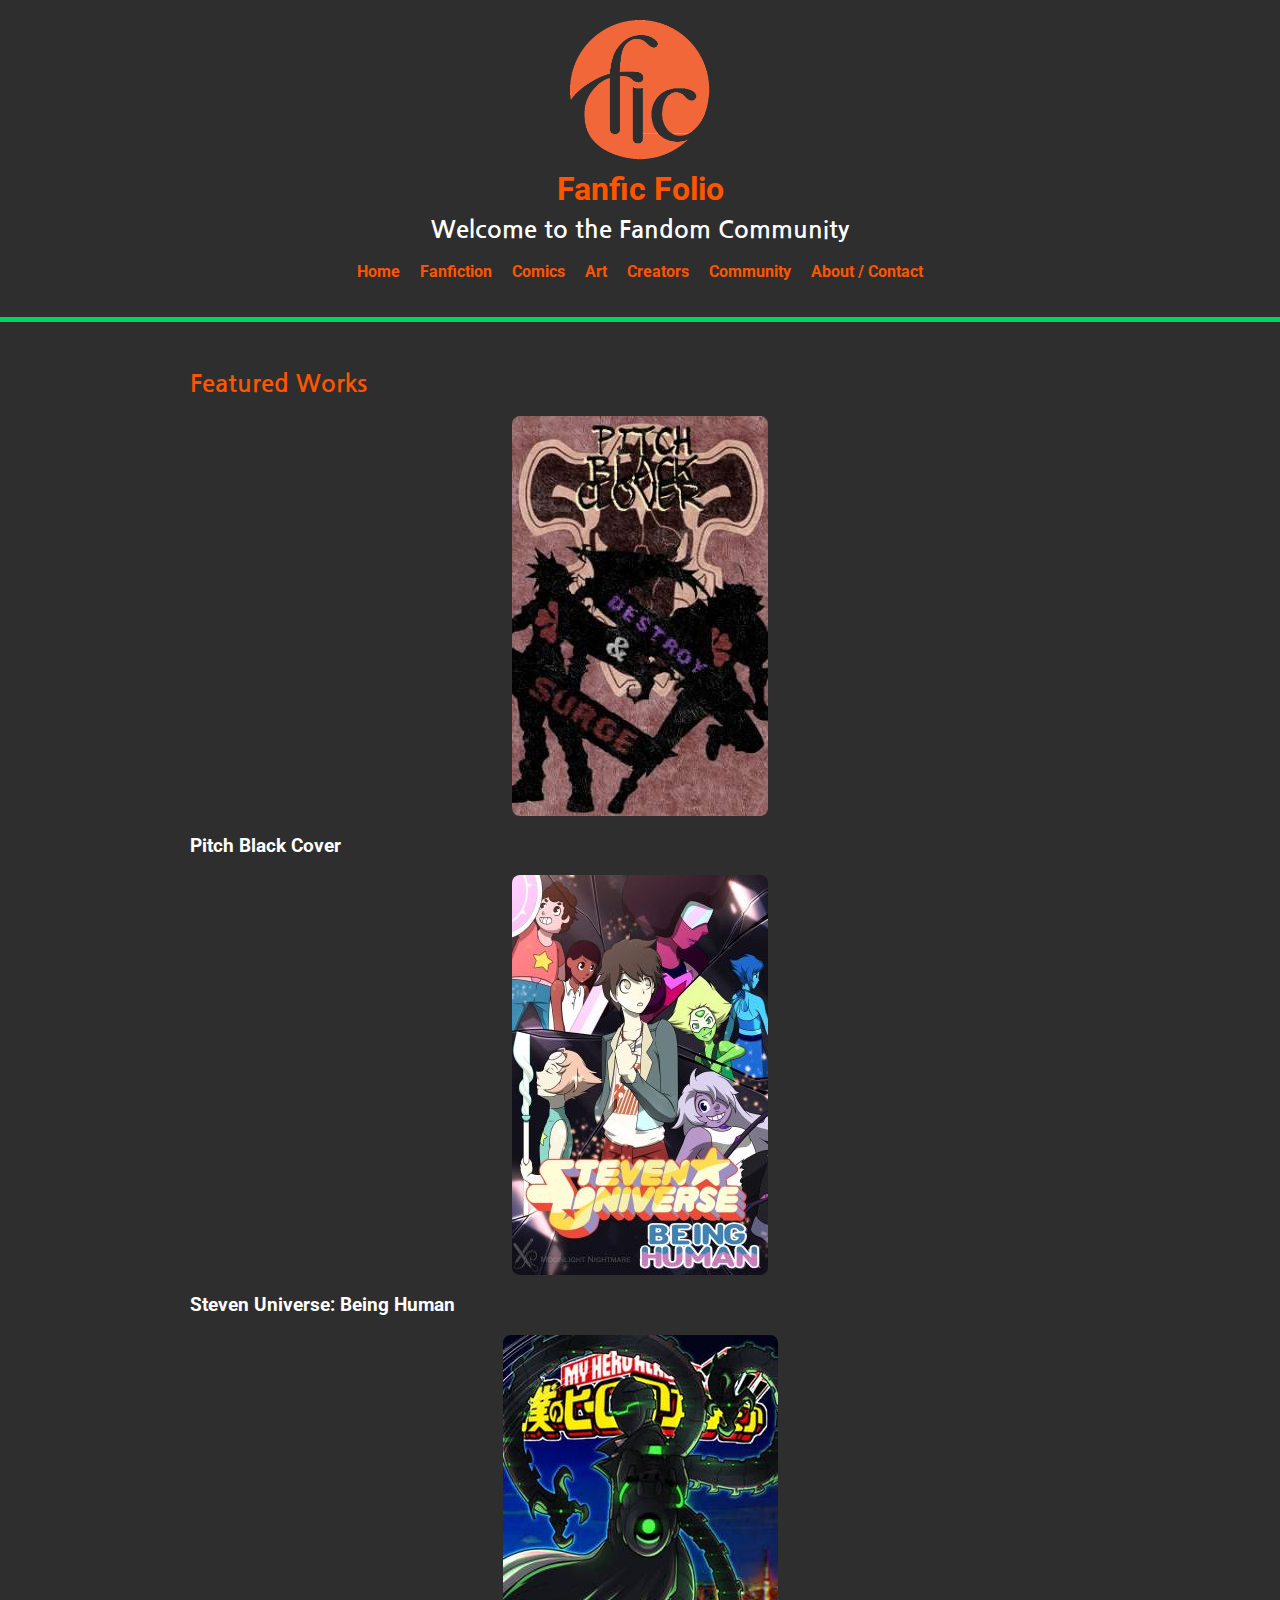
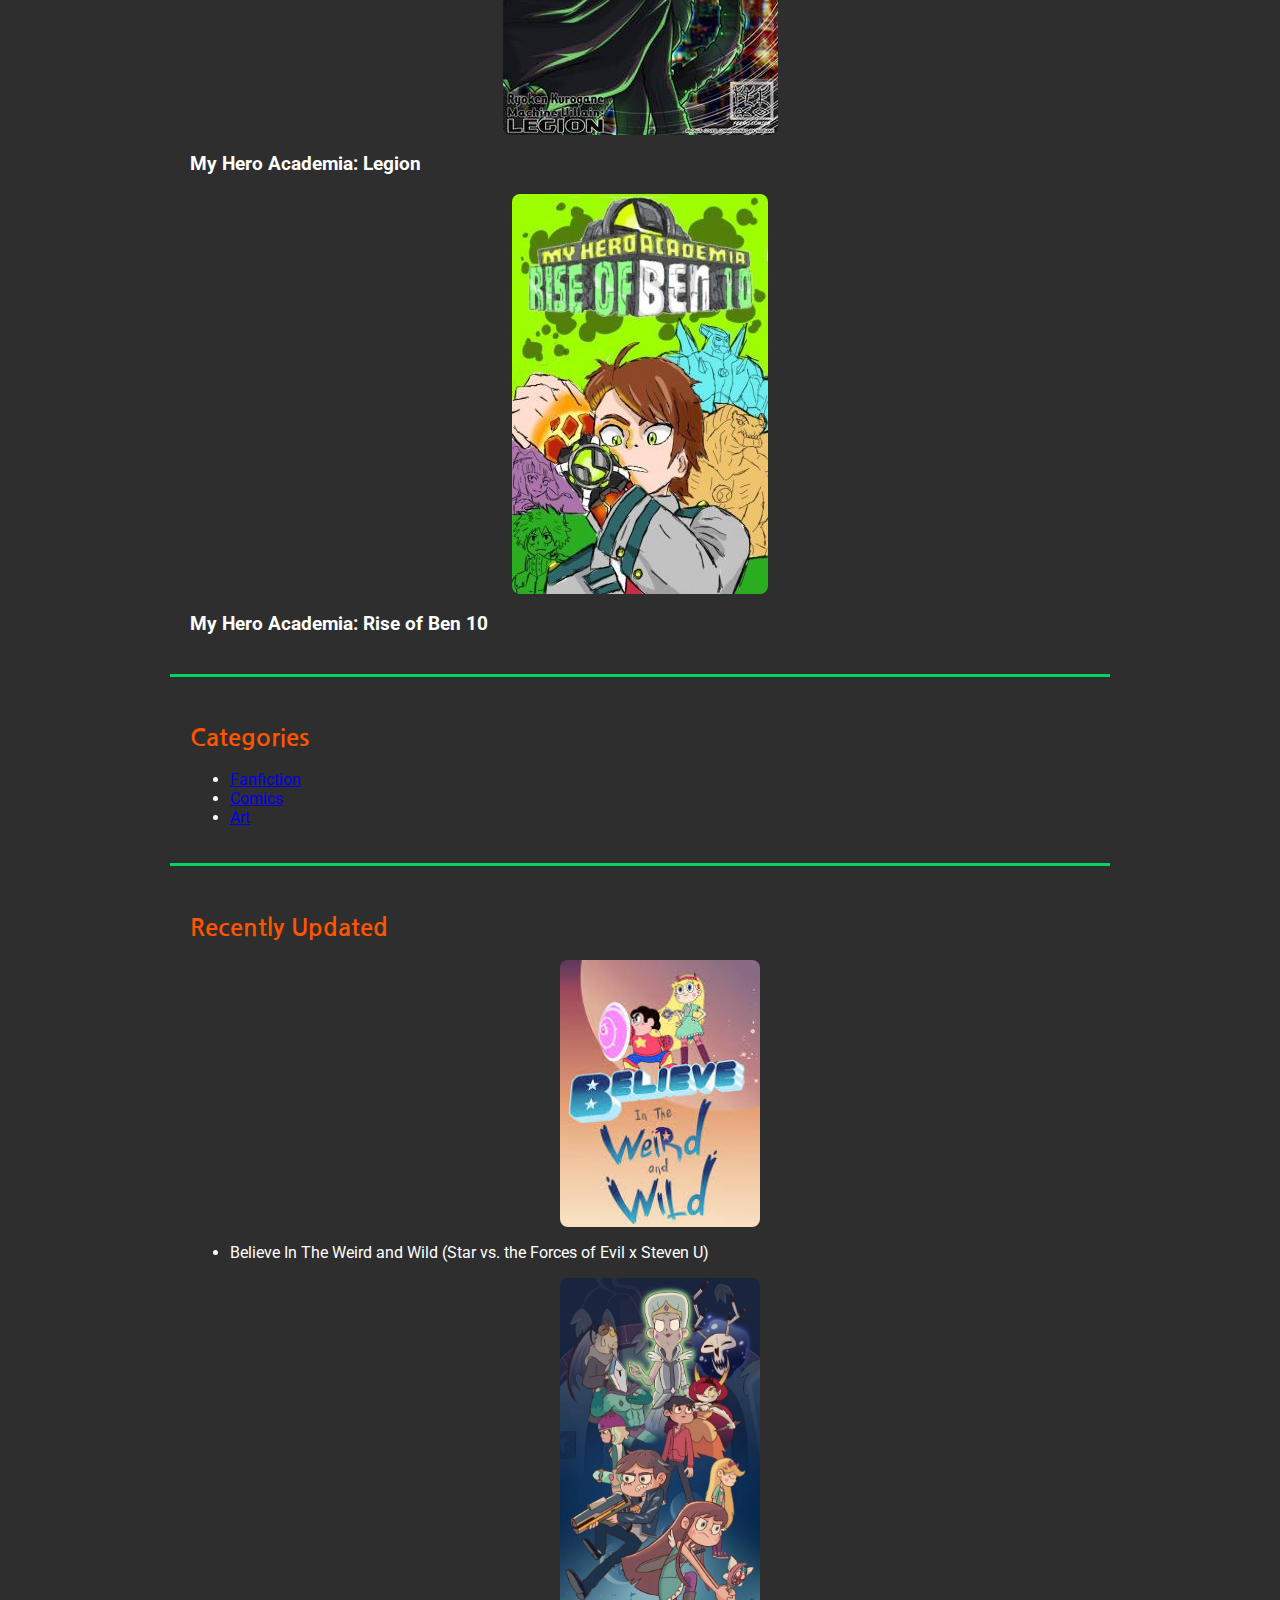
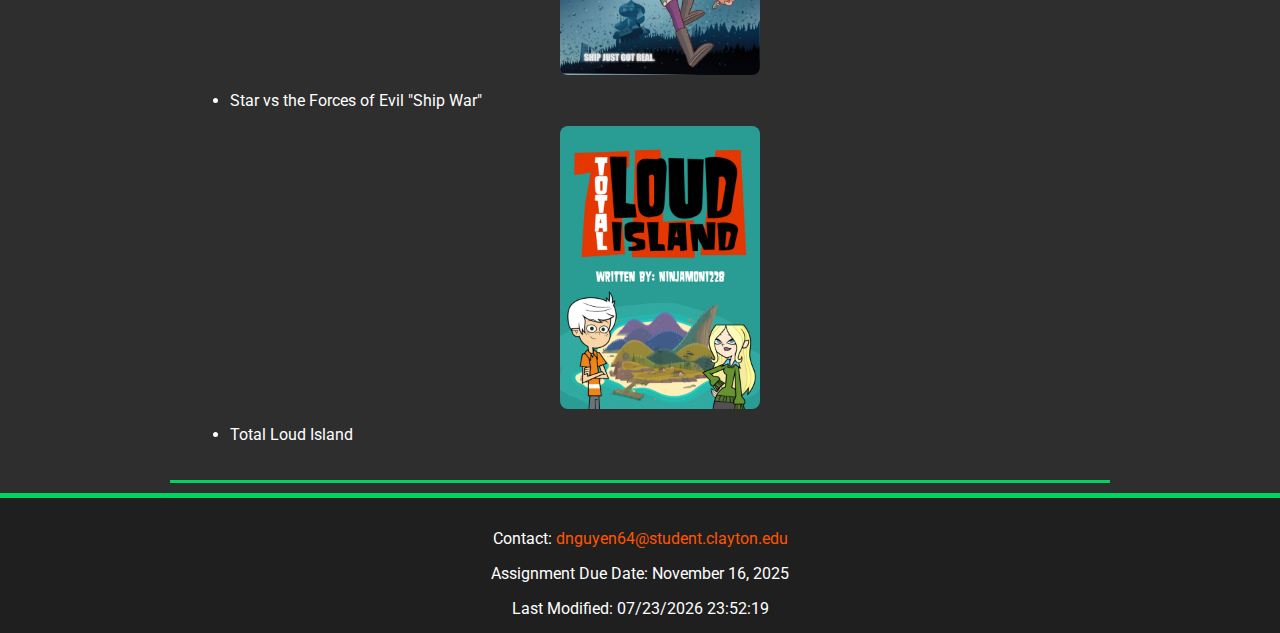
<file: index.html>
<!DOCTYPE html>
<html lang="en">
<head>
    <meta charset="UTF-8">
    <meta name="viewport" content="width=device-width, initial-scale=1.0">

    <meta name="author" content="Damin Nguyen">
    <meta name="description" content="Fanfic Folio – a creative fandom platform featuring fanfiction, comics, art, and community content. Keywords: fanfiction, comics, digital art, fandom, FIC, creative media.">

    <title>Fanfic Folio - Home</title>

    <!-- Google Fonts -->
    <link rel="stylesheet" href="https://fonts.googleapis.com/css2?family=Roboto:wght@400;700&family=Nanum+Gothic:wght@400;700&display=swap">

    <!-- External CSS -->
    <link rel="stylesheet" href="styles.css">

    <!-- External JavaScript -->
    <script src="script.js"></script>
</head>

<body onload="displayLastModified()">
    <header>
        <div class="logo">
            <img src="images/fic_logo.png" alt="Fanfic Folio Logo" width="100">
        </div>
        <!-- Created by Damin Nguyen -->
        <h1>Fanfic Folio</h1>
        <h2>Welcome to the Fandom Community</h2>
        <nav>
            <ul>
                <li><a href="index.html">Home</a></li>
                <li><a href="fanfiction.html">Fanfiction</a></li>
                <li><a href="comics.html">Comics</a></li>
                <li><a href="art.html">Art</a></li>
                <li><a href="#">Creators</a></li>
                <li><a href="#">Community</a></li>
                <li><a href="contact.html">About / Contact</a></li>
            </ul>
        </nav>
    </header>

    <main>
        <!-- Featured slideshow placeholder -->
        <section>
            <h2>Featured Works</h2>
    <div class="works-container">
  <div class="work-card">
    <img src="images/214616162-256-k85624.jpg" alt="Pitch Black Cover">
    <h3>Pitch Black Cover</h3>
  </div>
  <div class="work-card">
    <img src="images/301660693-256-k755962.jpg" alt="Steven Universe Being Human">
    <h3>Steven Universe: Being Human</h3>
  </div>
  <div class="work-card">
    <img src="images/146195128005551e6cec341b8ac3cc8f.jpg" alt="Machine Villain Legion">
    <h3>My Hero Academia: Legion</h3>
  </div>
  <div class="work-card">
    <img src="images/215297141-256-k770088.jpg" alt="My Hero Academia Rise of Ben 10">
    <h3>My Hero Academia: Rise of Ben 10</h3>
  </div>
</div>
        </section>

        <!-- Categories -->
        <section>
            <h2>Categories</h2>
            <ul>
                <li><a href="#">Fanfiction</a></li>
                <li><a href="#">Comics</a></li>
                <li><a href="#">Art</a></li>
            </ul>
        </section>

        <!-- Recently Updated -->
        <section>
            <h2>Recently Updated</h2>
            <ul>
                <li>
                    <img src="images/images.jpg" alt="Believe in the Weird and Wild Cover" width="200" height="300">
                    <p>Believe In The Weird and Wild (Star vs. the Forces of Evil x Steven U)</p>
                </li>
                <li>
                    <img src="images/Ebe7f59ab77e60c32fe1cee30f1b835e.webp" alt="Star vs. The Forces of Evil Cover" width="200" height="300">
                    <p>Star vs the Forces of Evil "Ship War"</p>
                </li>
                <li>
                    <img src="images/de0cf3q_92886962_b910_4187_8d7b_db2e243f4b97_3.webp" alt="Total Loud Island Cover" width="200" height="300">
                    <p>Total Loud Island</p>
                </li>
            </ul>
        </section>
    </main>

    <footer>
        <p>Contact: <a href="mailto:dnguyen64@student.clayton.edu">dnguyen64@student.clayton.edu</a></p>
        <p>Assignment Due Date: November 16, 2025</p>
        <div id="lastModified"></div>
    </footer>
</body>
</html>
</file>
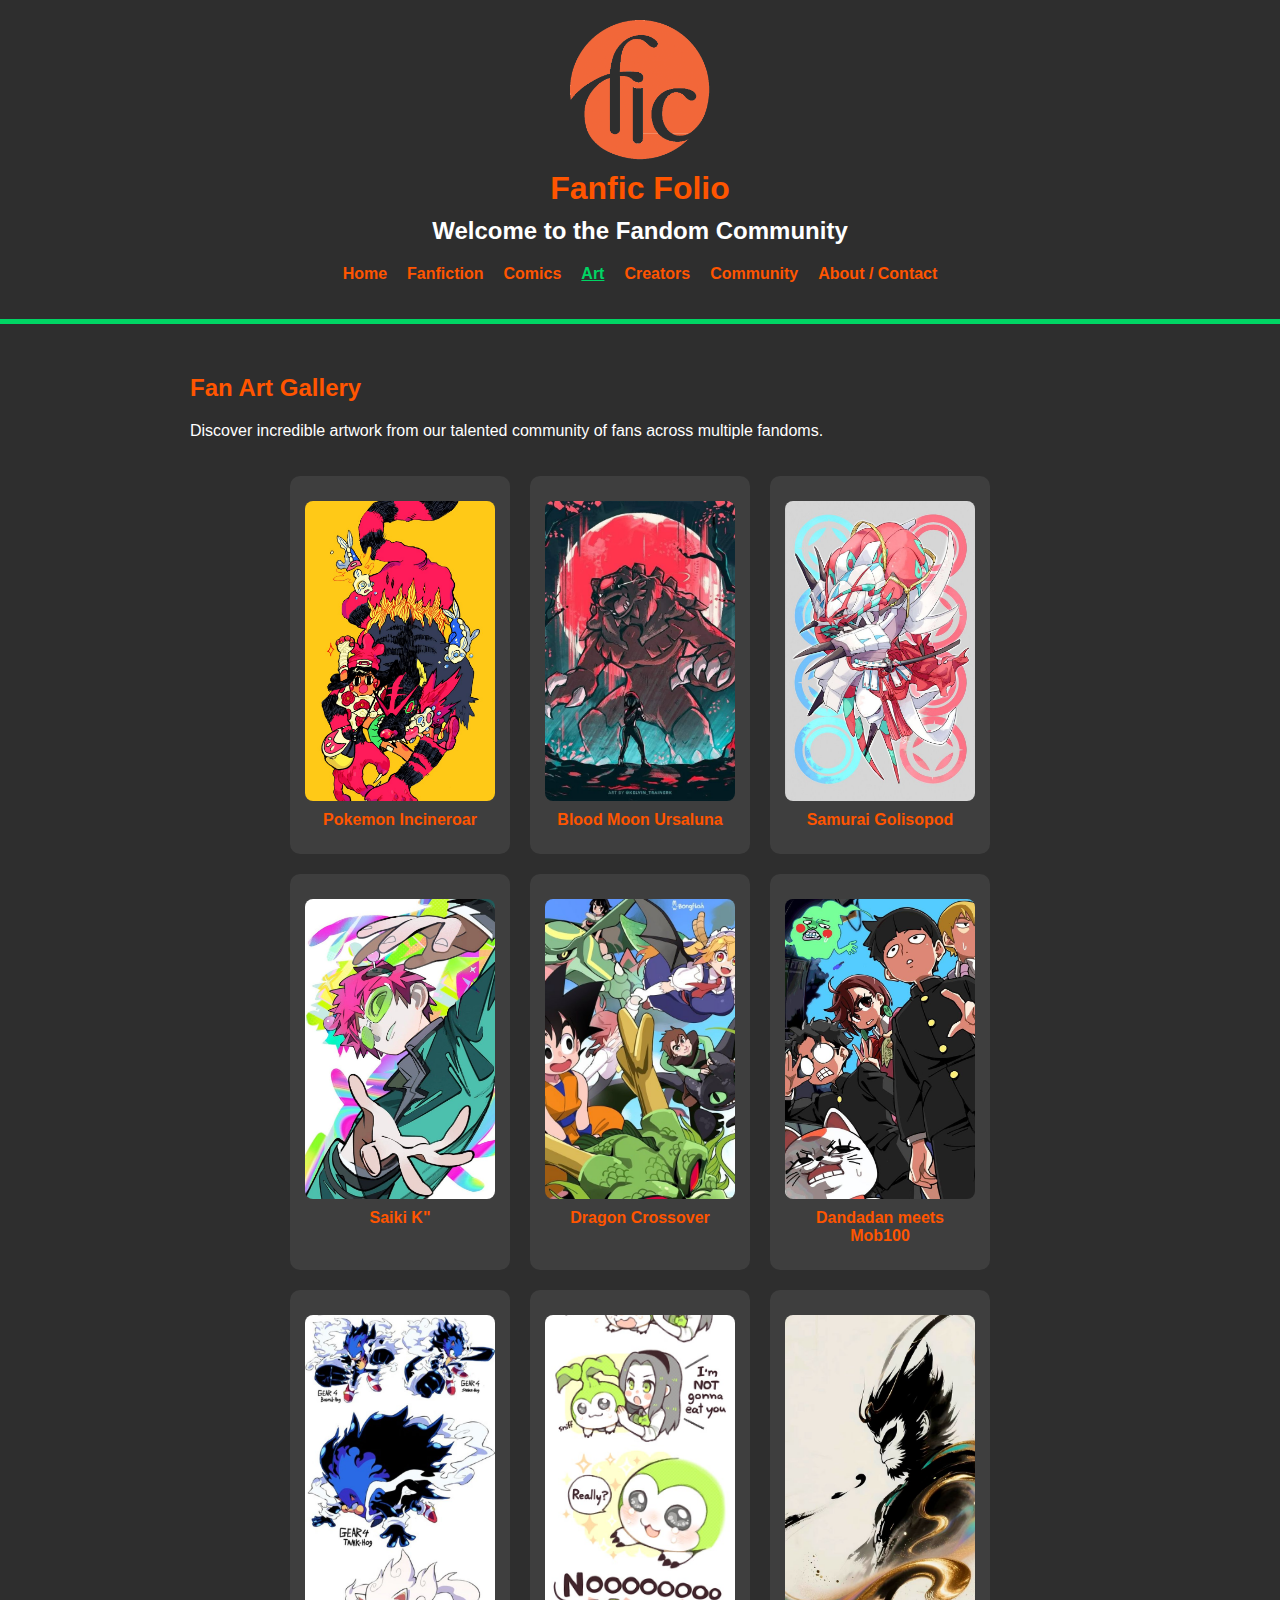
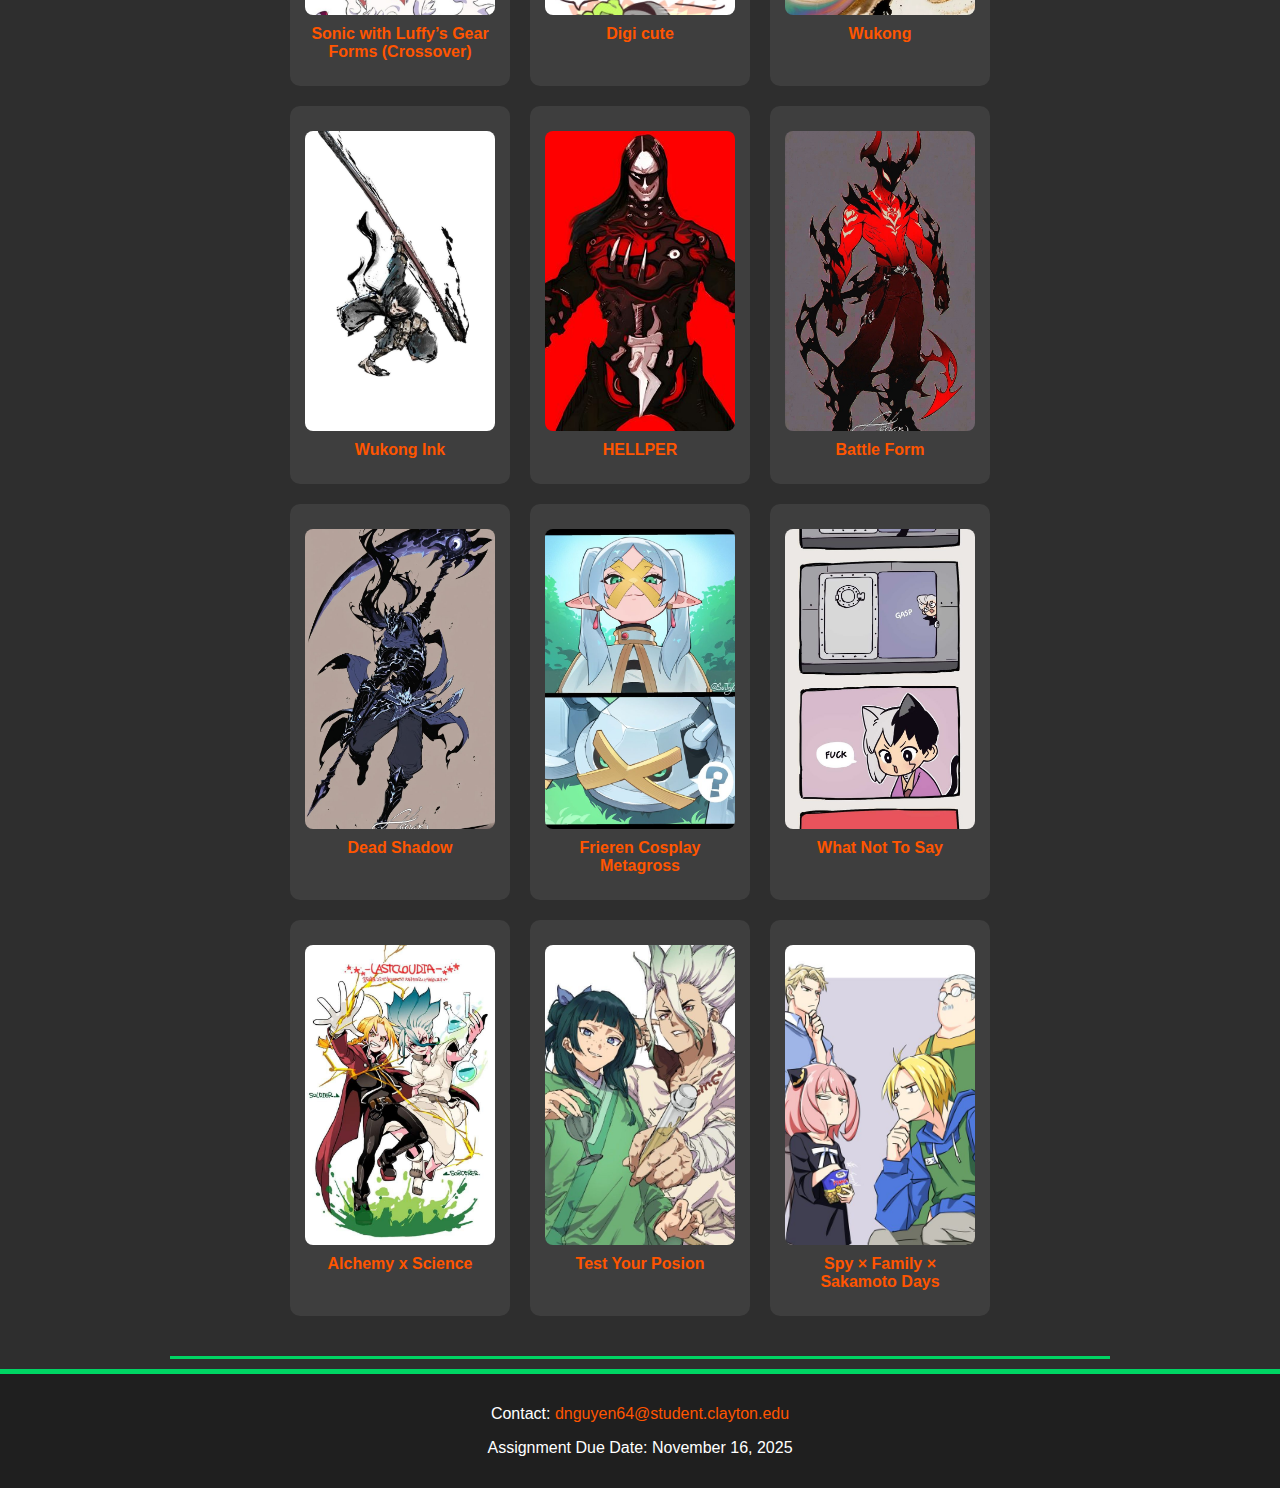
<file: art.html>
<!DOCTYPE html>
<html lang="en">
<head>
    <meta charset="UTF-8">
    <meta name="viewport" content="width=device-width, initial-scale=1.0">

    <meta name="author" content="Damin Nguyen">
    <meta name="description" content="Fanfic Folio – a creative fandom platform featuring fanfiction, comics, art, and community content. Keywords: fanfiction, comics, digital art, fandom, FIC, creative media.">

    <title>Fanfic Folio - Art</title>

    <link rel="stylesheet" href="styles.css">
    <style>
        /* Fixed size for art images */
        .art-img {
            width: 200px;
            height: 300px;
            object-fit: cover;
            display: block;
            margin: 10px auto;
            border-radius: 8px;
        }

        .art-gallery {
            display: flex;
            flex-wrap: wrap;
            gap: 20px;
            justify-content: center;
            padding: 20px;
        }

        .art-card {
            background-color: #3e3e3e;
            border-radius: 10px;
            padding: 15px;
            width: 220px;
            box-sizing: border-box;
            text-align: center;
        }

        .art-card h3 {
            font-size: 1rem;
            margin: 10px 0;
            color: #ff5500;
        }
    </style>
</head>
<body>
    <header>
        <div class="logo">
            <img src="images/fic_logo.png" alt="Fanfic Folio Logo" width="100">
        </div>
        <h1>Fanfic Folio</h1>
        <h2>Welcome to the Fandom Community</h2>
        <nav>
            <ul>
                <li><a href="index.html">Home</a></li>
                <li><a href="fanfiction.html">Fanfiction</a></li>
                <li><a href="comics.html">Comics</a></li>
                <li><a href="art.html" class="active">Art</a></li>
                <li><a href="#">Creators</a></li>
                <li><a href="#">Community</a></li>
                <li><a href="contact.html">About / Contact</a></li>
            </ul>
        </nav>
    </header>

    <main>
        <section>
            <h2>Fan Art Gallery</h2>
            <p>Discover incredible artwork from our talented community of fans across multiple fandoms.</p>

            <div class="art-gallery">
                <div class="art-card">
                    <img src="images/download.jpg" alt="Pokemon Incineroar" class="art-img">
                    <h3>Pokemon Incineroar</h3>
                </div>
                <div class="art-card">
                    <img src="images/download_1.jpg" alt="Blood Moon Ursaluna" class="art-img">
                    <h3>Blood Moon Ursaluna</h3>
                </div>
                <div class="art-card">
                    <img src="images/download_2.jpg" alt="Samurai Golisopod" class="art-img">
                    <h3>Samurai Golisopod</h3>
                </div>
                <div class="art-card">
                    <img src="images/download_3.jpg" alt="Saiki K" class="art-img">
                    <h3>Saiki K"</h3>
                </div>
                <div class="art-card">
                    <img src="images/download_4.jpg" alt="Dragon Crossover" class="art-img">
                    <h3>Dragon Crossover</h3>
                </div>
                <div class="art-card">
                    <img src="images/download_5.jpg" alt="Dandadan meets Mob100" class="art-img">
                    <h3>Dandadan meets Mob100</h3>
                </div>
                <div class="art-card">
                    <img src="images/sonic_with_luffys_gear_forms_crossover.jpg" alt="Sonic with Luffy's Gear Forms Crossover" class="art-img">
                    <h3>Sonic with Luffy’s Gear Forms (Crossover)</h3>
                </div>
                <div class="art-card">
                    <img src="images/download_6.jpg" alt="Digi cute" class="art-img">
                    <h3>Digi cute</h3>
                </div>
                <div class="art-card">
                    <img src="images/wukong.jpg" alt="Wukong Art" class="art-img">
                    <h3>Wukong</h3>
                </div>
                <div class="art-card">
                    <img src="images/download_7.jpg" alt="Wukong Ink" class="art-img">
                    <h3>Wukong Ink</h3>
                </div>
                <div class="art-card">
                    <img src="images/helper.jpg" alt="HELLPER Art" class="art-img">
                    <h3>HELLPER</h3>
                </div>
                <div class="art-card">
                    <img src="images/download_8.jpg" alt="Battle Form" class="art-img">
                    <h3>Battle Form</h3>
                </div>
                <div class="art-card">
                    <img src="images/dead_shadow.jpg" alt="Dead Shadow" class="art-img">
                    <h3>Dead Shadow</h3>
                </div>
                <div class="art-card">
                    <img src="images/frieren_cosplay_metagross.jpg" alt="Frieren Cosplay Metagross" class="art-img">
                    <h3>Frieren Cosplay Metagross</h3>
                </div>
                <div class="art-card">
                    <img src="images/download_9.jpg" alt="What Not To Say" class="art-img">
                    <h3>What Not To Say</h3>
                </div>
                <div class="art-card">
                    <img src="images/dr_stone.jpg" alt="Alchemy x Science" class="art-img">
                    <h3>Alchemy x Science</h3>
                </div>
                <div class="art-card">
                    <img src="images/download_10.jpg" alt="Test Your Posion" class="art-img">
                    <h3>Test Your Posion</h3>
                </div>
                <div class="art-card">
                    <img src="images/spy_x_family_x_sakamoto_days.jpg" alt="Spy X Family X Sakamoto Days" class="art-img">
                    <h3>Spy × Family × Sakamoto Days</h3>
                </div>
            </div>
        </section>
    </main>

    <footer>
        <p>Contact: <a href="mailto:dnguyen64@student.clayton.edu">dnguyen64@student.clayton.edu</a></p>
        <p>Assignment Due Date:  November 16, 2025</p>
    </footer>
</body>
</html>
</file>
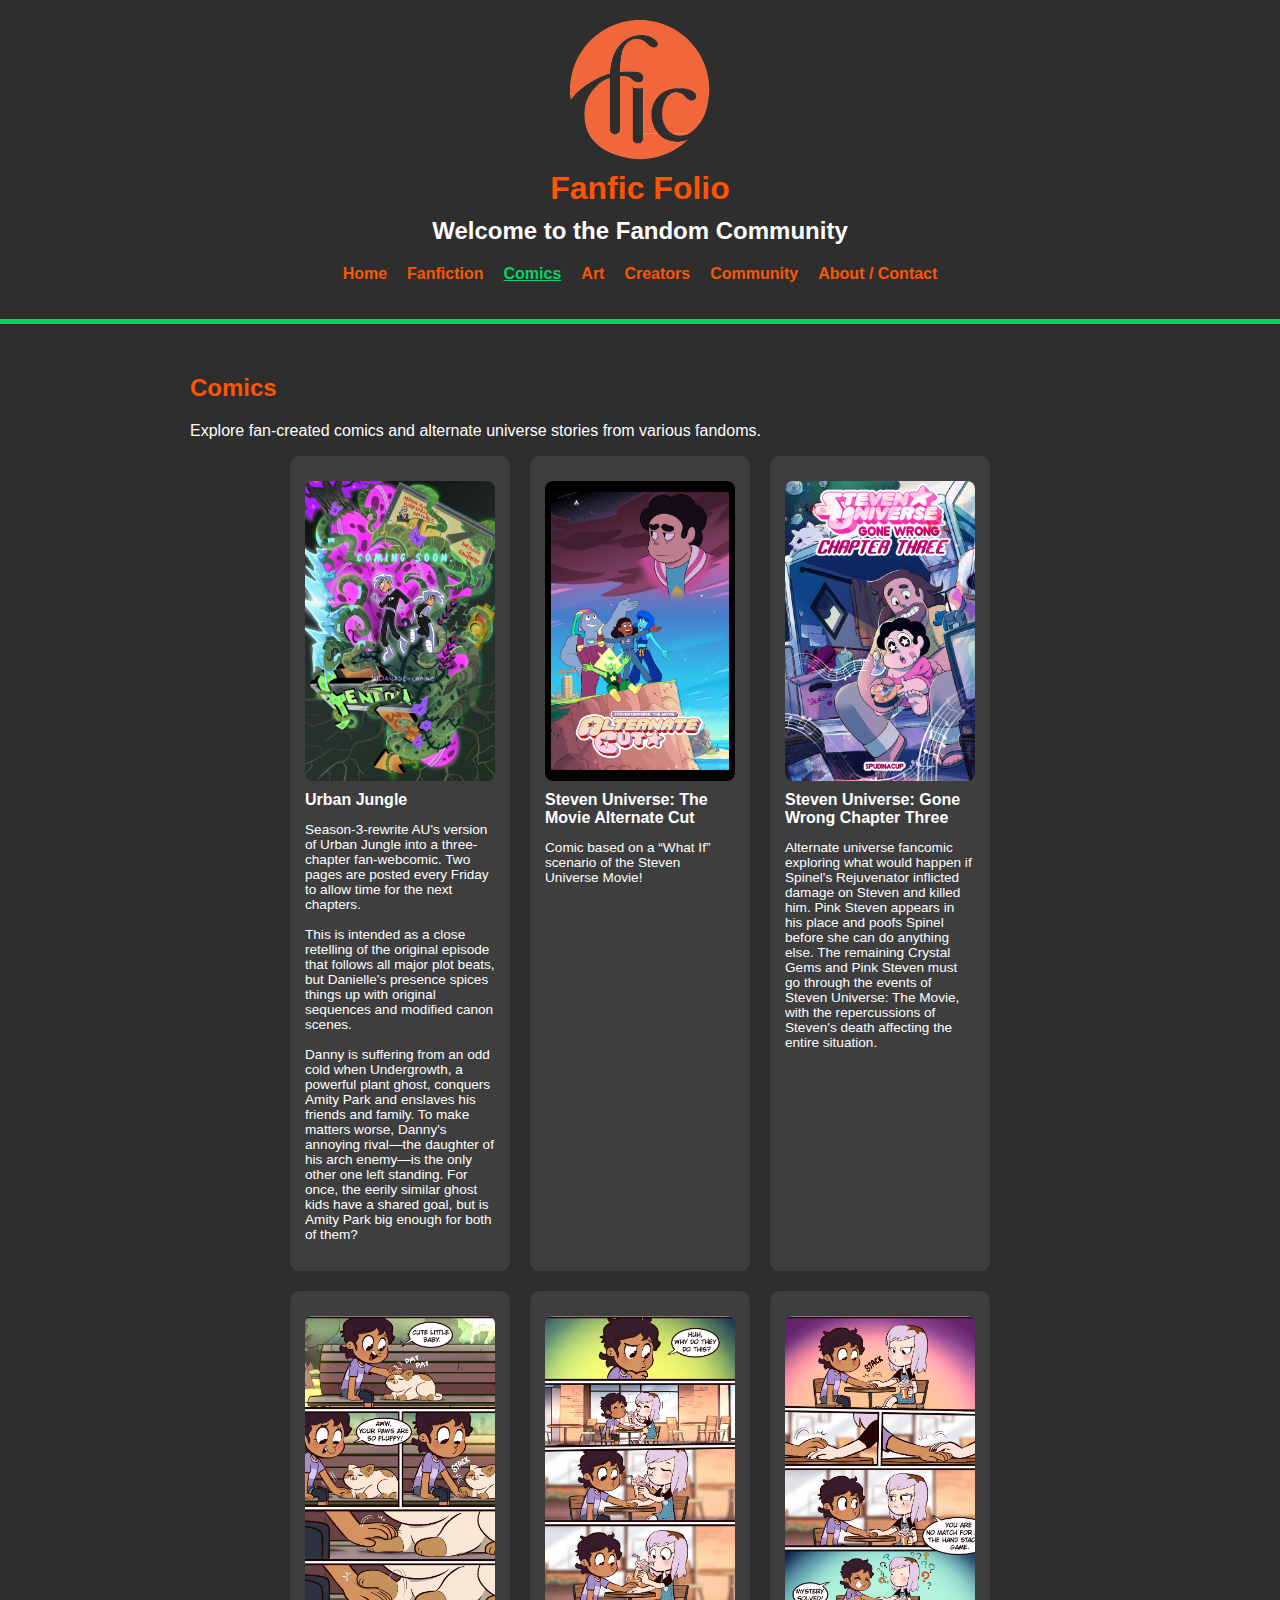
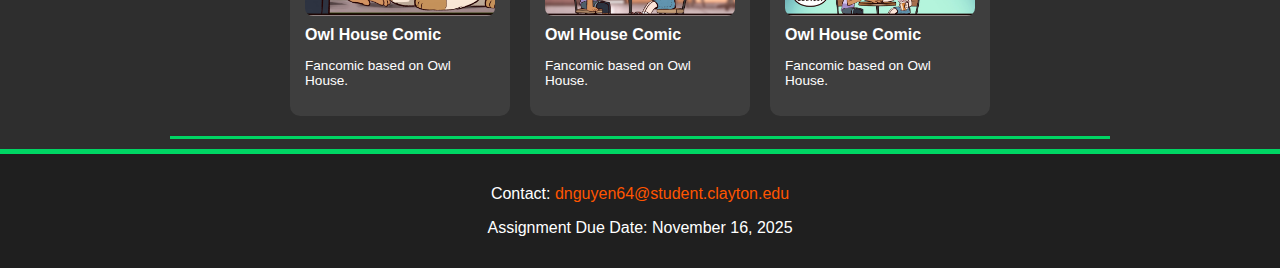
<file: comics.html>
<!DOCTYPE html>
<html lang="en">
<head>
    <meta charset="UTF-8">
    <meta name="viewport" content="width=device-width, initial-scale=1.0">

    <meta name="author" content="Damin Nguyen">
    <meta name="description" content="Fanfic Folio – a creative fandom platform featuring fanfiction, comics, art, and community content. Keywords: fanfiction, comics, digital art, fandom, FIC, creative media.">


    <title>Fanfic Folio - Comics</title>

    <link rel="stylesheet" href="styles.css">
    <style>
        /* Fixed size for comic images */
        .comic-img {
            width: 200px;
            height: 300px;
            object-fit: cover; /* ensures image fills the box without stretching */
            display: block;
            margin: 10px auto;
            border-radius: 8px;
        }

        .fanfic-container {
            display: flex;
            flex-wrap: wrap;
            gap: 20px;
            justify-content: center;
        }

        .fanfic-card {
            background-color: #3e3e3e;
            border-radius: 10px;
            padding: 15px;
            width: 220px; /* slightly wider to fit image + text */
            box-sizing: border-box;
        }

        .fanfic-card h3 {
            font-size: 1rem;
            margin: 10px 0;
        }

        .fanfic-card p {
            font-size: 0.85rem;
        }
    </style>
</head>
<body>
    <header>
        <div class="logo">
            <img src="images/fic_logo.png" alt="Fanfic Folio Logo" width="100">
        </div>
        <h1>Fanfic Folio</h1>
        <h2>Welcome to the Fandom Community</h2>
        <nav>
            <ul>
                <li><a href="index.html">Home</a></li>
                <li><a href="fanfiction.html">Fanfiction</a></li>
                <li><a href="comics.html" class="active">Comics</a></li>
                <li><a href="art.html">Art</a></li>
                <li><a href="#">Creators</a></li>
                <li><a href="#">Community</a></li>
                <li><a href="contact.html">About / Contact</a></li>
            </ul>
        </nav>
    </header>

    <main>
        <section>
            <h2>Comics</h2>
            <p>Explore fan-created comics and alternate universe stories from various fandoms.</p>

            <div class="fanfic-container">
                <!-- Comic 1 -->
                <div class="fanfic-card">
                    <img src="images/tumblr_306201639c4de8e8854c680086f34afd_eb9b0363_1280.jpg" alt="Urban Jungle Cover" class="comic-img">
                    <h3>Urban Jungle</h3>
                    <p>
                        Season-3-rewrite AU's version of Urban Jungle into a three-chapter fan-webcomic. Two pages are posted every Friday to allow time for the next chapters.<br><br>
                        This is intended as a close retelling of the original episode that follows all major plot beats, 
                        but Danielle's presence spices things up with original sequences and modified canon scenes.<br><br>
                        Danny is suffering from an odd cold when Undergrowth, a powerful plant ghost, conquers Amity Park 
                        and enslaves his friends and family. To make matters worse, Danny's annoying rival—the daughter of his arch enemy—is the only other one left standing. 
                        For once, the eerily similar ghost kids have a shared goal, but is Amity Park big enough for both of them?
                    </p>
                </div>

                <!-- Comic 2 -->
                <div class="fanfic-card">
                    <img src="images/tumblr_546a55bb87eb46ec31713f95540bc575_84cd858c_1280.jpg" alt="Steven Universe: The Movie Alternate Cut Cover" class="comic-img">
                    <h3>Steven Universe: The Movie Alternate Cut</h3>
                    <p>Comic based on a “What If” scenario of the Steven Universe Movie!</p>
                </div>

                <!-- Comic 3 -->
                <div class="fanfic-card">
                    <img src="images/aedf21310a0d3160a64e3feeb796ae9c.jpg" alt="Steven Universe: Gone Wrong Chapter Three Cover" class="comic-img">
                    <h3>Steven Universe: Gone Wrong Chapter Three</h3>
                    <p>
                        Alternate universe fancomic exploring what would happen if Spinel's Rejuvenator inflicted damage on Steven and killed him. 
                        Pink Steven appears in his place and poofs Spinel before she can do anything else. 
                        The remaining Crystal Gems and Pink Steven must go through the events of Steven Universe: The Movie, 
                        with the repercussions of Steven's death affecting the entire situation.
                    </p>
                </div>

                <!-- Comic 4 -->
                <div class="fanfic-card">
                    <img src="images/tumblr_54d3f3c961f7037514bef9527b10d5f0_7a3260ad_1280.jpg" alt="Owl House Comic Cover 1" class="comic-img">
                    <h3>Owl House Comic</h3>
                    <p>Fancomic based on Owl House.</p>
                </div>

                <!-- Comic 5 -->
                <div class="fanfic-card">
                    <img src="images/tumblr_56cba2f04825882d74bf42a23fe21540_2be1a9cc_1280.jpg" alt="Owl House Comic Cover 2" class="comic-img">
                    <h3>Owl House Comic</h3>
                    <p>Fancomic based on Owl House.</p>
                </div>

                <!-- Comic 6 -->
                <div class="fanfic-card">
                    <img src="images/tumblr_89b50dad34decd6d0d36a253963670df_c85cda20_1280.jpg" alt="Owl House Comic Cover 3" class="comic-img">
                    <h3>Owl House Comic</h3>
                    <p>Fancomic based on Owl House.</p>
                </div>
            </div>
        </section>
    </main>

    <footer>
        <p>Contact: <a href="mailto:dnguyen64@student.clayton.edu">dnguyen64@student.clayton.edu</a></p>
        <p>Assignment Due Date:  November 16, 2025</p>
    </footer>
</body>
</html>
</file>
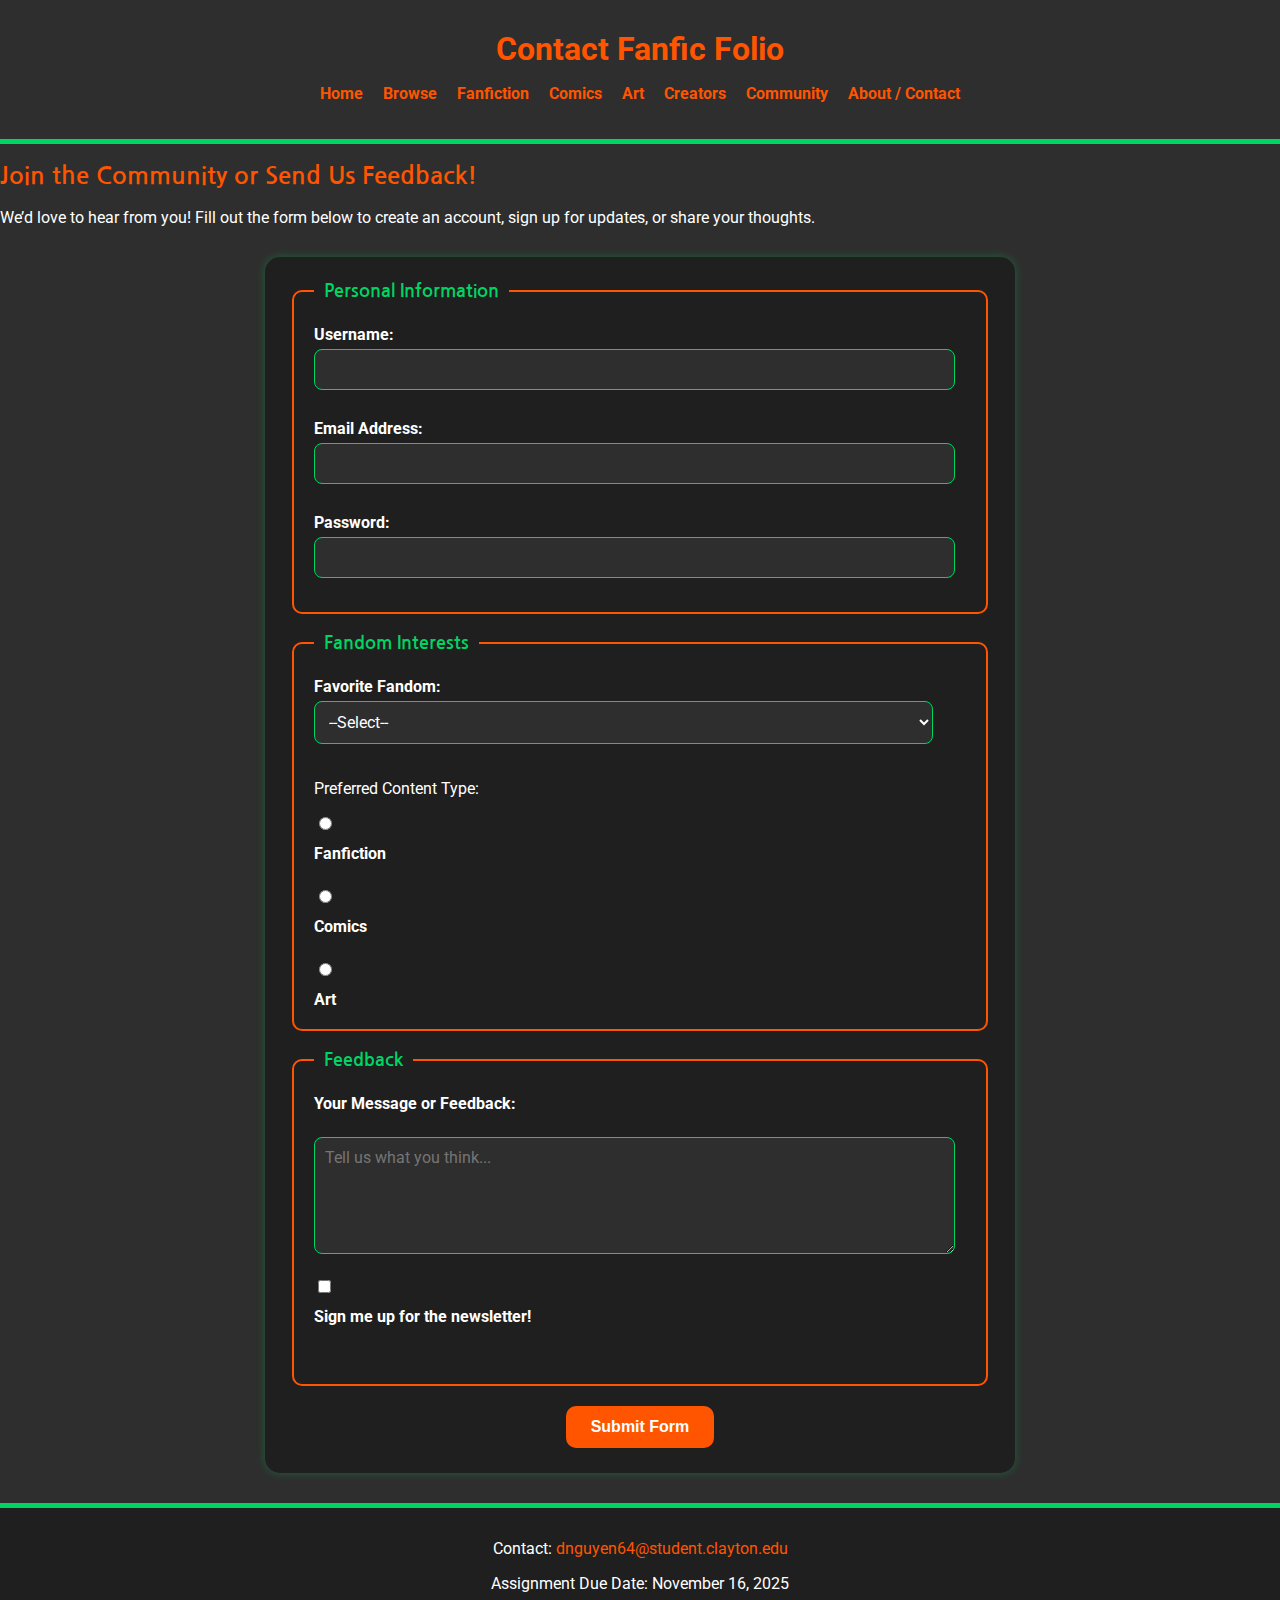
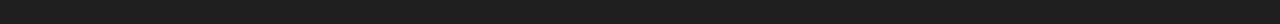
<file: contact.html>
<!DOCTYPE html>
<html lang="en">
<head>
    <meta charset="UTF-8">
    <meta name="viewport" content="width=device-width, initial-scale=1.0">

    <meta name="author" content="Damin Nguyen">
    <meta name="description" content="Fanfic Folio – a creative fandom platform featuring fanfiction, comics, art, and community content. Keywords: fanfiction, comics, digital art, fandom, FIC, creative media.">

    <title>Fanfic Folio - Contact Us</title>

    <!-- Google Fonts -->
    <link rel="stylesheet" href="https://fonts.googleapis.com/css2?family=Roboto:wght@400;700&family=Nanum+Gothic:wght@400;700&display=swap">

    <!-- External CSS -->
    <link rel="stylesheet" href="styles.css">
</head>
<body>
    <header>
        <h1>Contact Fanfic Folio</h1>
        <nav>
            <ul>
                <li><a href="index.html">Home</a></li>
                <li><a href="#">Browse</a></li>
                <li><a href="fanfiction.html">Fanfiction</a></li>
                <li><a href="comics.html">Comics</a></li>
                <li><a href="art.html">Art</a></li>
                <li><a href="#">Creators</a></li>
                <li><a href="#">Community</a></li>
                <li><a href="contact.html">About / Contact</a></li>
            </ul>
        </nav>
    </header>

    <main>
        <h2>Join the Community or Send Us Feedback!</h2>
        <p>We’d love to hear from you! Fill out the form below to create an account, sign up for updates, or share your thoughts.</p>

        <form action="#" method="post" class="contact-form">
            <!-- Personal Info -->
            <fieldset>
                <legend>Personal Information</legend>

                <label for="username">Username:</label>
                <input type="text" id="username" name="username" required><br><br>

                <label for="email">Email Address:</label>
                <input type="email" id="email" name="email" required><br><br>

                <label for="password">Password:</label>
                <input type="password" id="password" name="password" required><br><br>
            </fieldset>

            <!-- Interests -->
            <fieldset>
                <legend>Fandom Interests</legend>

                <label for="fandom">Favorite Fandom:</label>
                <select id="fandom" name="fandom">
                    <option value="">--Select--</option>
                    <option value="svtfoe">Star vs. the Forces of Evil</option>
                    <option value="stevenuniverse">Steven Universe</option>
                    <option value="theloudhouse">The Loud House</option>
                    <option value="crossover">Crossover Projects</option>
                </select><br><br>

                <p>Preferred Content Type:</p>
                <input type="radio" id="fanfiction" name="content" value="fanfiction">
                <label for="fanfiction">Fanfiction</label><br>
                <input type="radio" id="comics" name="content" value="comics">
                <label for="comics">Comics</label><br>
                <input type="radio" id="art" name="content" value="art">
                <label for="art">Art</label>
            </fieldset>

            <!-- Feedback -->
            <fieldset>
                <legend>Feedback</legend>
                <label for="message">Your Message or Feedback:</label><br>
                <textarea id="message" name="message" rows="5" cols="40" placeholder="Tell us what you think..."></textarea><br><br>

                <input type="checkbox" id="subscribe" name="subscribe" value="yes">
                <label for="subscribe">Sign me up for the newsletter!</label><br><br>
            </fieldset>

            <input type="submit" value="Submit Form">
        </form>
    </main>

    <footer>
        <p>Contact: <a href="mailto:dnguyen64@student.clayton.edu">dnguyen64@student.clayton.edu</a></p>
        <p>Assignment Due Date:  November 16, 2025</p>
    </footer>
</body>
</html>
</file>
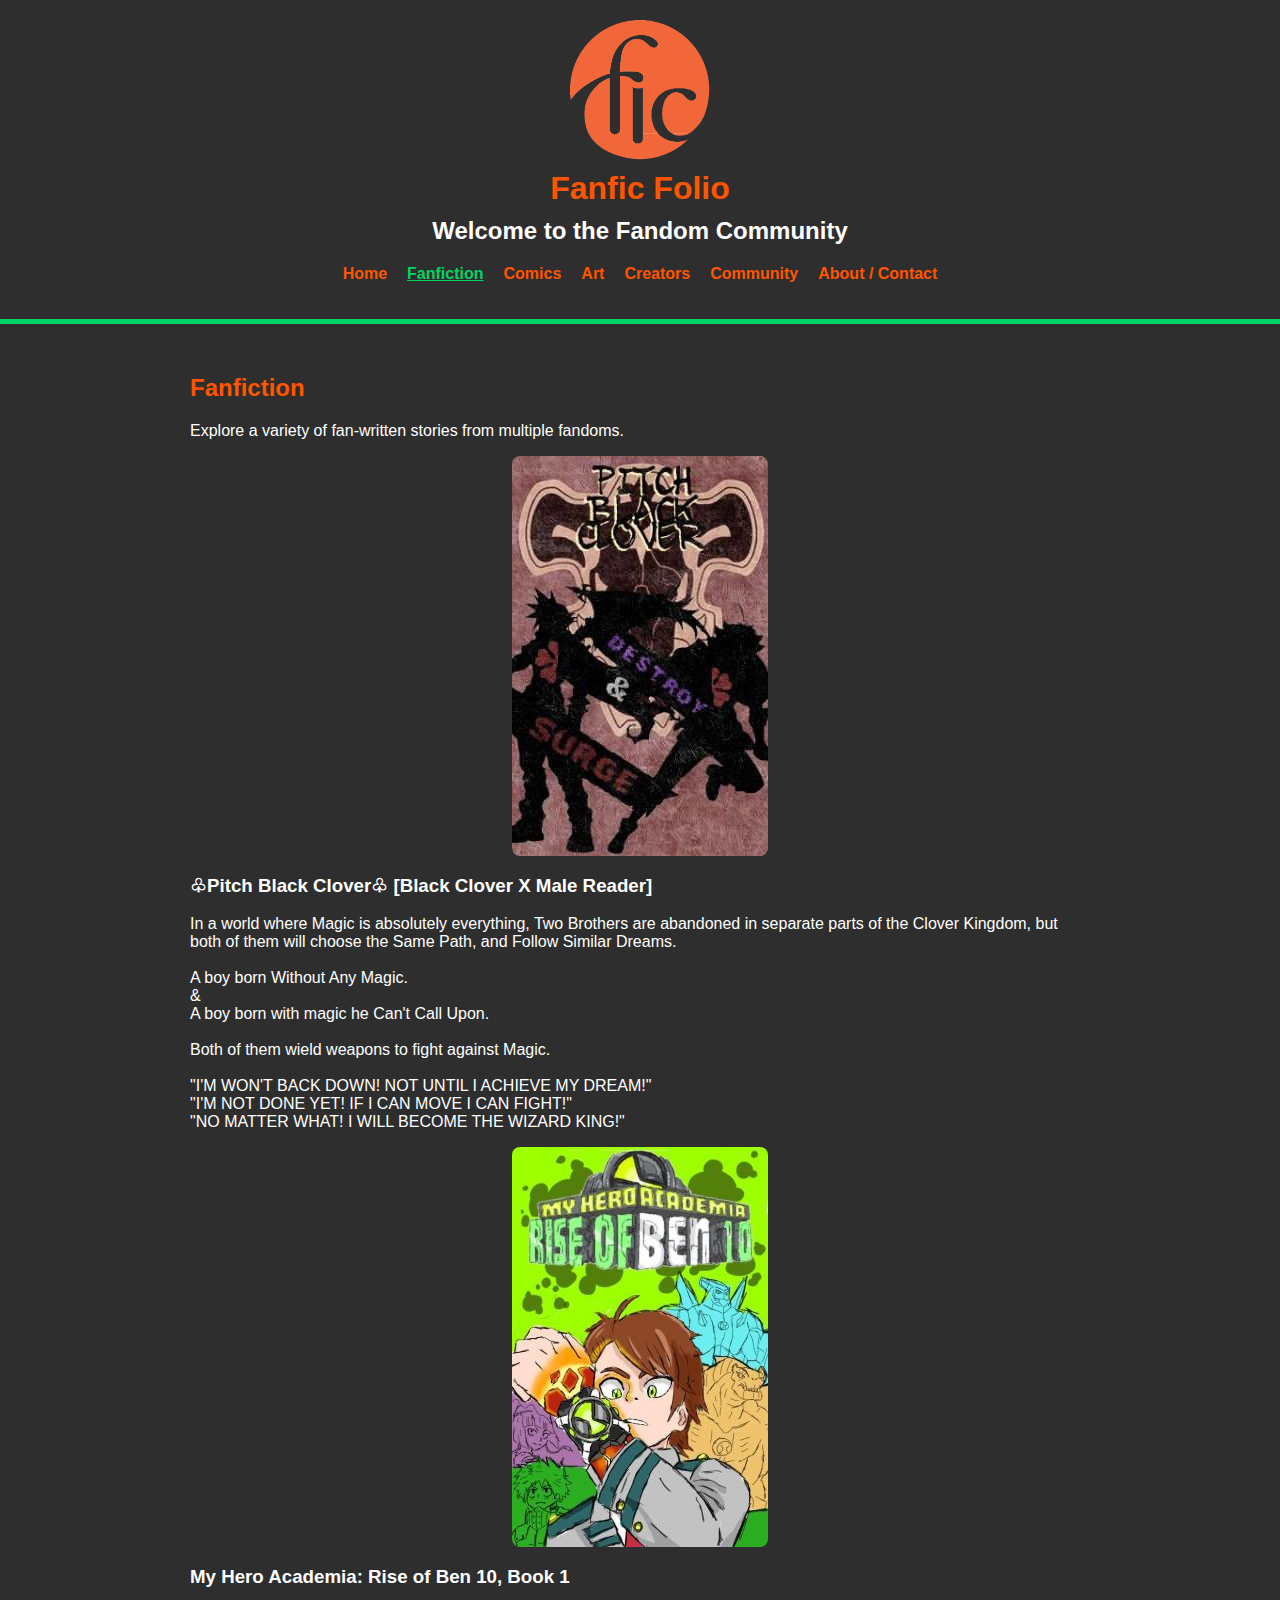
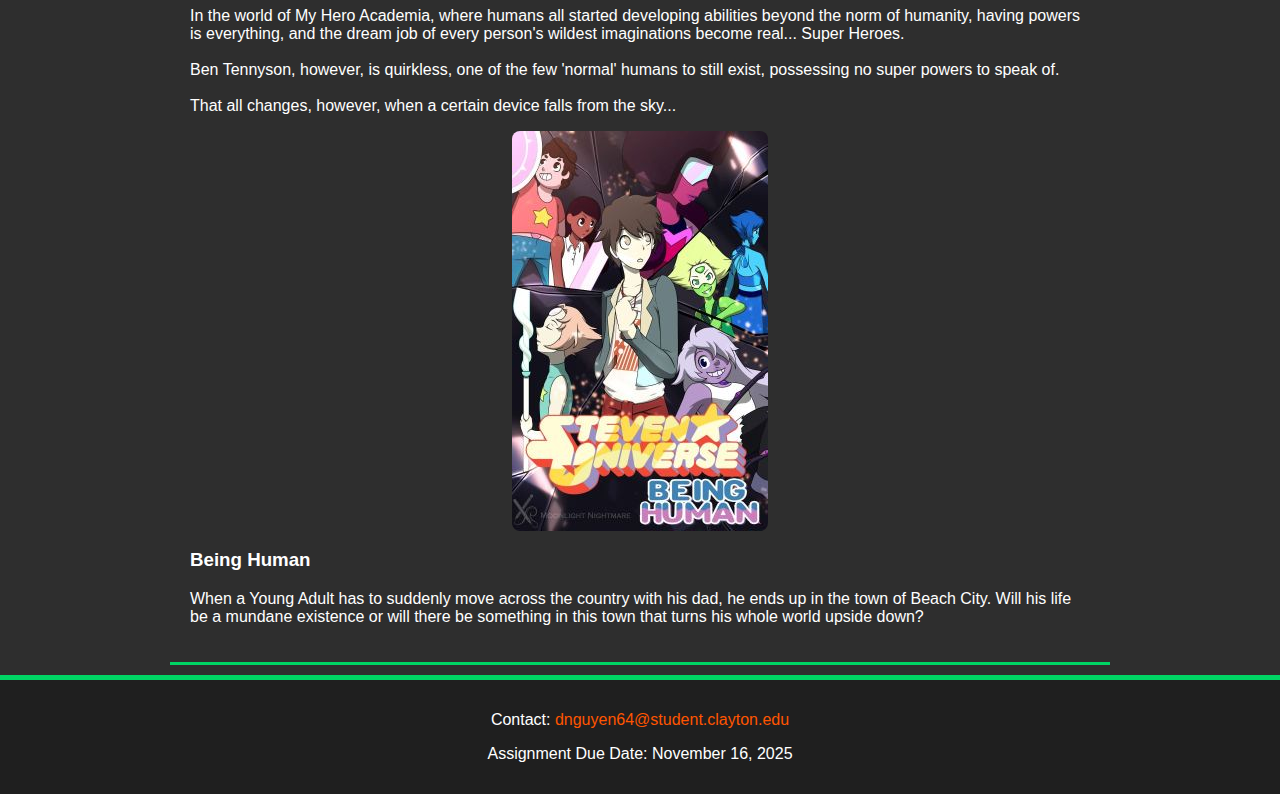
<file: fanfiction.html>
<!DOCTYPE html>
<html lang="en">
<head>
    <meta charset="UTF-8">
    <meta name="viewport" content="width=device-width, initial-scale=1.0">

    <meta name="author" content="Damin Nguyen">
    <meta name="description" content="Fanfic Folio – a creative fandom platform featuring fanfiction, comics, art, and community content. Keywords: fanfiction, comics, digital art, fandom, FIC, creative media.">

    <title>Fanfic Folio - Fanfiction</title>
    
    <link rel="stylesheet" href="styles.css">
</head>
<body>
    <header>
        <div class="logo">
            <img src="images/fic_logo.png" alt="Fanfic Folio Logo" width="100">
        </div>
        <h1>Fanfic Folio</h1>
        <h2>Welcome to the Fandom Community</h2>
        <nav>
            <ul>
                <li><a href="index.html">Home</a></li>
                <li><a href="fanfiction.html" class="active">Fanfiction</a></li>
                <li><a href="comics.html">Comics</a></li>
                <li><a href="art.html">Art</a></li>
                <li><a href="#">Creators</a></li>
                <li><a href="#">Community</a></li>
                <li><a href="contact.html">About / Contact</a></li>
            </ul>
        </nav>
    </header>

    <main>
        <section>
            <h2>Fanfiction</h2>
            <p>Explore a variety of fan-written stories from multiple fandoms.</p>

            <div class="fanfic-container">
                <!-- Story 1 -->
                <div class="fanfic-card">
                    <img src="images/214616162-256-k85624.jpg" alt="♧Pitch Black Clover♧ Cover">
                    <h3>♧Pitch Black Clover♧ [Black Clover X Male Reader]</h3>
                    <p>
                        In a world where Magic is absolutely everything, Two Brothers are abandoned in separate parts of the Clover Kingdom, but both of them will choose the Same Path, and Follow Similar Dreams.<br><br>
                        A boy born Without Any Magic.<br>
                        &<br>
                        A boy born with magic he Can't Call Upon.<br><br>
                        Both of them wield weapons to fight against Magic.<br><br>
                        "I'M WON'T BACK DOWN! NOT UNTIL I ACHIEVE MY DREAM!"<br>
                        "I'M NOT DONE YET! IF I CAN MOVE I CAN FIGHT!"<br>
                        "NO MATTER WHAT! I WILL BECOME THE WIZARD KING!"
                    </p>
                </div>

                <!-- Story 2 -->
                <div class="fanfic-card">
                    <img src="images/215297141-256-k770088.jpg" alt="My Hero Academia: Rise of Ben 10 Cover">
                    <h3>My Hero Academia: Rise of Ben 10, Book 1</h3>
                    <p>
                        In the world of My Hero Academia, where humans all started developing abilities beyond the norm of humanity, having powers is everything, and the dream job of every person's wildest imaginations become real... Super Heroes.<br><br>
                        Ben Tennyson, however, is quirkless, one of the few 'normal' humans to still exist, possessing no super powers to speak of.<br><br>
                        That all changes, however, when a certain device falls from the sky...
                    </p>
                </div>

                <!-- Story 3 -->
                <div class="fanfic-card">
                    <img src="images/301660693-256-k755962.jpg" alt="Being Human Cover">
                    <h3>Being Human</h3>
                    <p>
                        When a Young Adult has to suddenly move across the country with his dad, he ends up in the town of Beach City. Will his life be a mundane existence or will there be something in this town that turns his whole world upside down?
                    </p>
                </div>
            </div>
        </section>
    </main>

    <footer>
        <p>Contact: <a href="mailto:dnguyen64@student.clayton.edu">dnguyen64@student.clayton.edu</a></p>
        <p>Assignment Due Date:  November 16, 2025</p>
    </footer>
</body>
</html>
</file>
<file: styles.css>
/* General page styles */
body {
    background-color: #2e2e2e;  /* dark gray background */
    color: #ffffff;
    font-family: 'Roboto', sans-serif; /* default Wattpad font */
    margin: 0;
    padding: 0;
}

/* Header styles */
header {
    background-color: #2e2e2e;
    text-align: center;
    padding: 20px;
    border-bottom: 5px solid #00d564; /* Webtoon lime green line */
}

header h1 {
    color: #ff5500;  /* Wattpad orange */
    font-family: 'Roboto', sans-serif;
    margin: 10px 0;
}

header h2 {
    color: #ffffff;
    font-family: 'Nanum Gothic', sans-serif;
    margin: 5px 0 20px 0;
}

/* Navigation bar */
nav ul {
    list-style-type: none;
    padding: 0;
    display: flex;
    justify-content: center;
    gap: 20px;
    flex-wrap: wrap; /* helps wrapping for smaller screens */
}

nav ul li a {
    color: #ff5500;  /* Wattpad orange links */
    text-decoration: none;
    font-weight: bold;
    font-size: 16px;
    font-family: 'Roboto', sans-serif;
}

nav ul li a:hover {
    color: #00d564; /* Webtoon lime green on hover */
}

/* ✅ Highlight active page link */
nav ul li a.active {
    color: #00d564; /* Lime green highlight for the current page */
    text-decoration: underline;
}

/* Main sections */
main section {
    padding: 20px;
    margin: 10px auto;
    max-width: 900px;
    border-bottom: 3px solid #00d564; /* Webtoon lime green line */
}

/* Section titles */
main h2 {
    font-family: 'Nanum Gothic', sans-serif;
    color: #ff5500; /* Wattpad orange */
}

/* Images */
img {
    display: block;
    margin: 10px auto;
    border-radius: 8px;
    max-width: 100%;  /* responsive image scaling */
    height: auto;
}

/* Footer */
footer {
    background-color: #1f1f1f;
    color: #ffffff;
    text-align: center;
    padding: 15px;
    border-top: 5px solid #00d564; /* Webtoon lime green line */
}

footer a {
    color: #ff5500; /* Wattpad orange email */
    text-decoration: none;
}

footer a:hover {
    text-decoration: underline;
}

/* ========================= */
/* Tablet View (up to 1024px) */
/* ========================= */
@media screen and (max-width: 1024px) {
    header {
        padding: 15px;
    }

    nav ul {
        gap: 10px;
    }

    main section {
        padding: 15px;
        max-width: 700px;
    }

    footer {
        font-size: 0.9rem;
    }
}

/* ========================= */
/* Mobile View (up to 600px) */
/* ========================= */
@media screen and (max-width: 600px) {
    header h1 {
        font-size: 1.5rem;
    }

    header h2 {
        font-size: 1rem;
    }

    nav ul {
        flex-direction: column;
        align-items: center;
        gap: 10px;
    }

    nav ul li a {
        font-size: 14px;
    }

    main section {
        padding: 10px;
        width: 90%;
    }

    footer {
        font-size: 0.8rem;
        padding: 10px;
    }
}

/* ========================= */
/* Contact Form Styles */
/* ========================= */

.contact-form {
    background-color: #1f1f1f;
    color: #ffffff;
    padding: 25px;
    border-radius: 15px;
    max-width: 700px;
    margin: 30px auto;
    box-shadow: 0 0 10px rgba(0, 213, 100, 0.3); /* soft lime green glow */
}

.contact-form fieldset {
    border: 2px solid #ff5500; /* Wattpad orange border */
    border-radius: 10px;
    padding: 15px 20px;
    margin-bottom: 20px;
}

.contact-form legend {
    color: #00d564; /* Webtoon lime green */
    font-weight: bold;
    font-family: 'Nanum Gothic', sans-serif;
    font-size: 1.1rem;
    padding: 0 10px;
}

.contact-form label {
    display: block;
    font-weight: bold;
    color: #ffffff;
    margin: 10px 0 5px 0;
    font-family: 'Roboto', sans-serif;
}

.contact-form input[type="text"],
.contact-form input[type="email"],
.contact-form input[type="password"],
.contact-form select,
.contact-form textarea {
    width: 95%;
    padding: 10px;
    border: 1px solid #00d564;
    border-radius: 8px;
    background-color: #2e2e2e;
    color: #ffffff;
    font-family: 'Roboto', sans-serif;
    font-size: 1rem;
}

.contact-form textarea {
    resize: vertical;
}

.contact-form input[type="checkbox"],
.contact-form input[type="radio"] {
    margin-right: 8px;
}

.contact-form input[type="submit"] {
    background-color: #ff5500;
    color: #ffffff;
    font-weight: bold;
    border: none;
    border-radius: 10px;
    padding: 12px 25px;
    cursor: pointer;
    font-size: 1rem;
    transition: all 0.3s ease;
    display: block;
    margin: 0 auto;
}

.contact-form input[type="submit"]:hover {
    background-color: #00d564;
    transform: scale(1.05);
}

/* Make form responsive */
@media screen and (max-width: 600px) {
    .contact-form {
        padding: 15px;
        width: 90%;
    }

    .contact-form input[type="text"],
    .contact-form input[type="email"],
    .contact-form input[type="password"],
    .contact-form select,
    .contact-form textarea {
        width: 100%;
    }
}

/* Logo animation */

.logo img {
    width: 140px;
    height: auto;
    display: block;
    margin: 0 auto;
    transition: transform 1s ease-in-out;
}

/* Hover animation: rotate full circle and return */
.logo img:hover {
    animation: spinLogo 1s ease-in-out;
}

/* Define the spin animation */
@keyframes spinLogo {
    0% {
        transform: rotate(0deg);
    }
    50% {
        transform: rotate(360deg);
    }
    100% {
        transform: rotate(0deg);
    }
}
</file>
